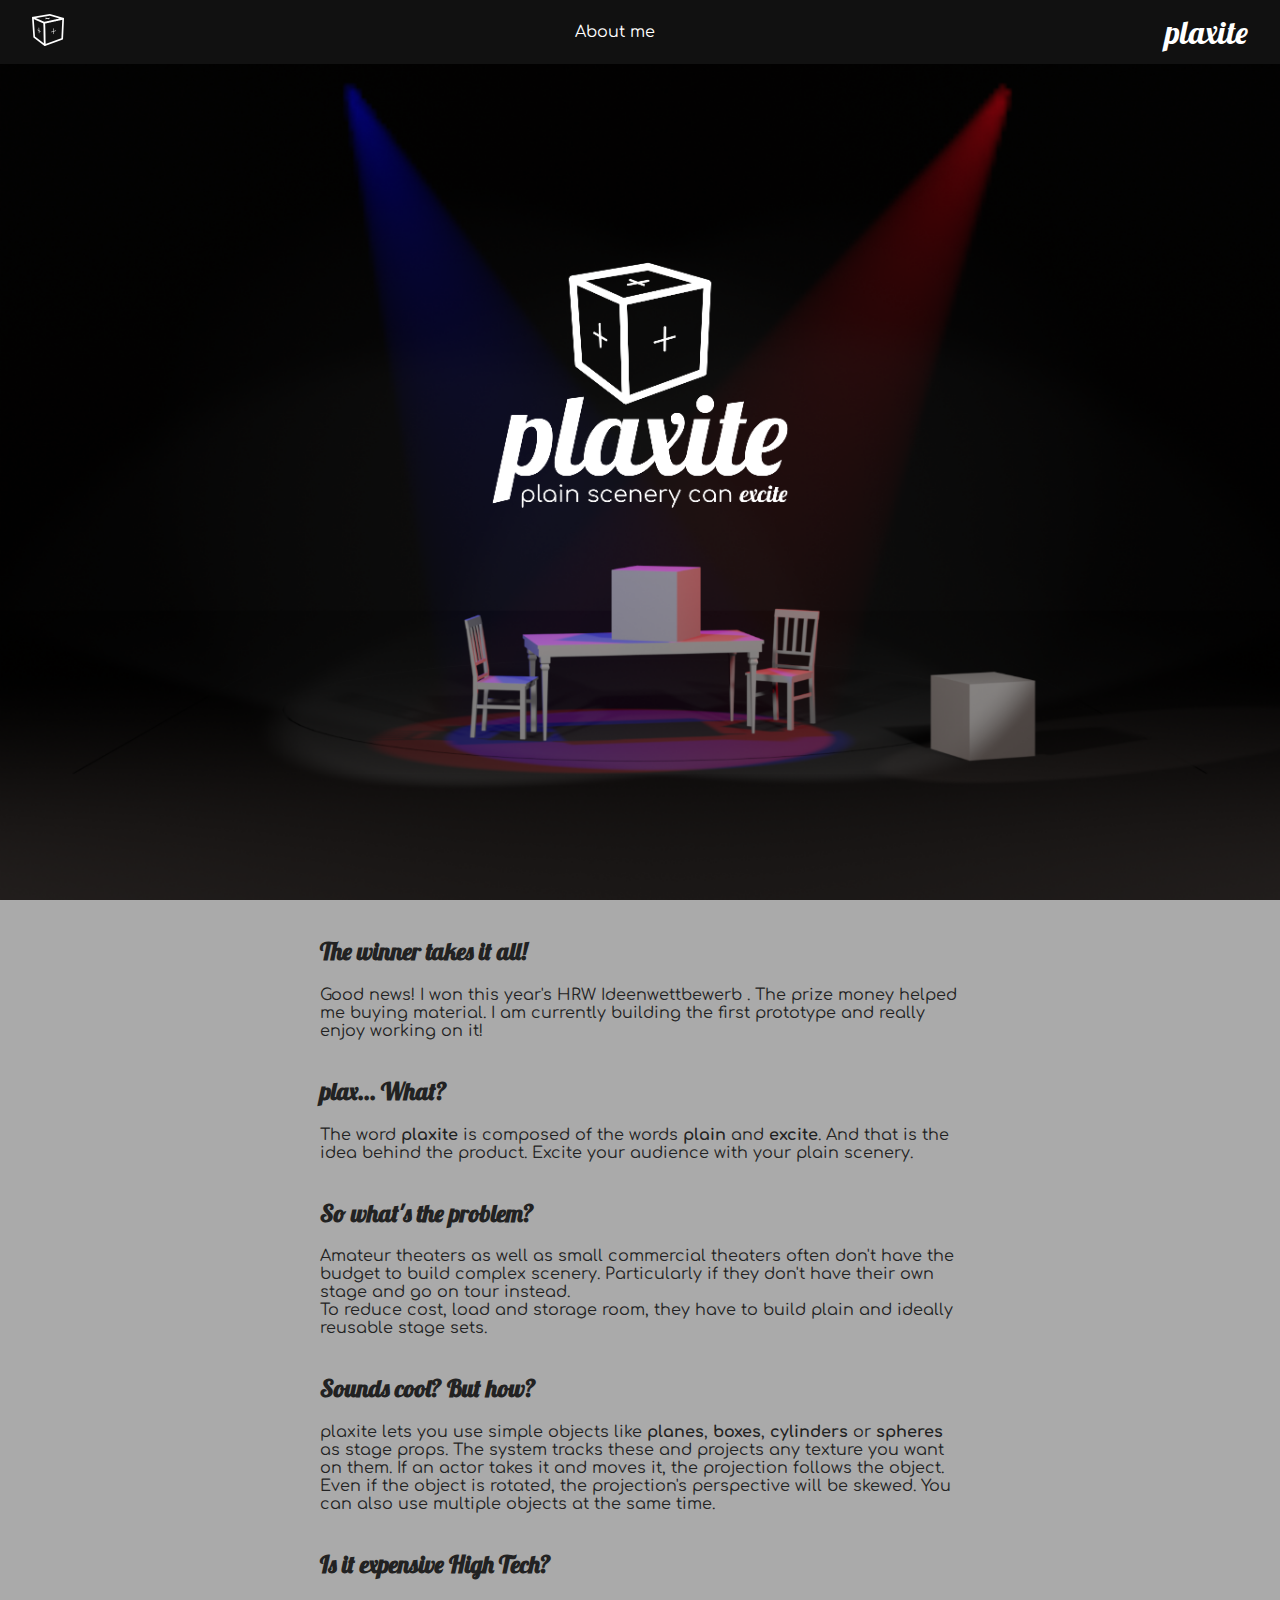
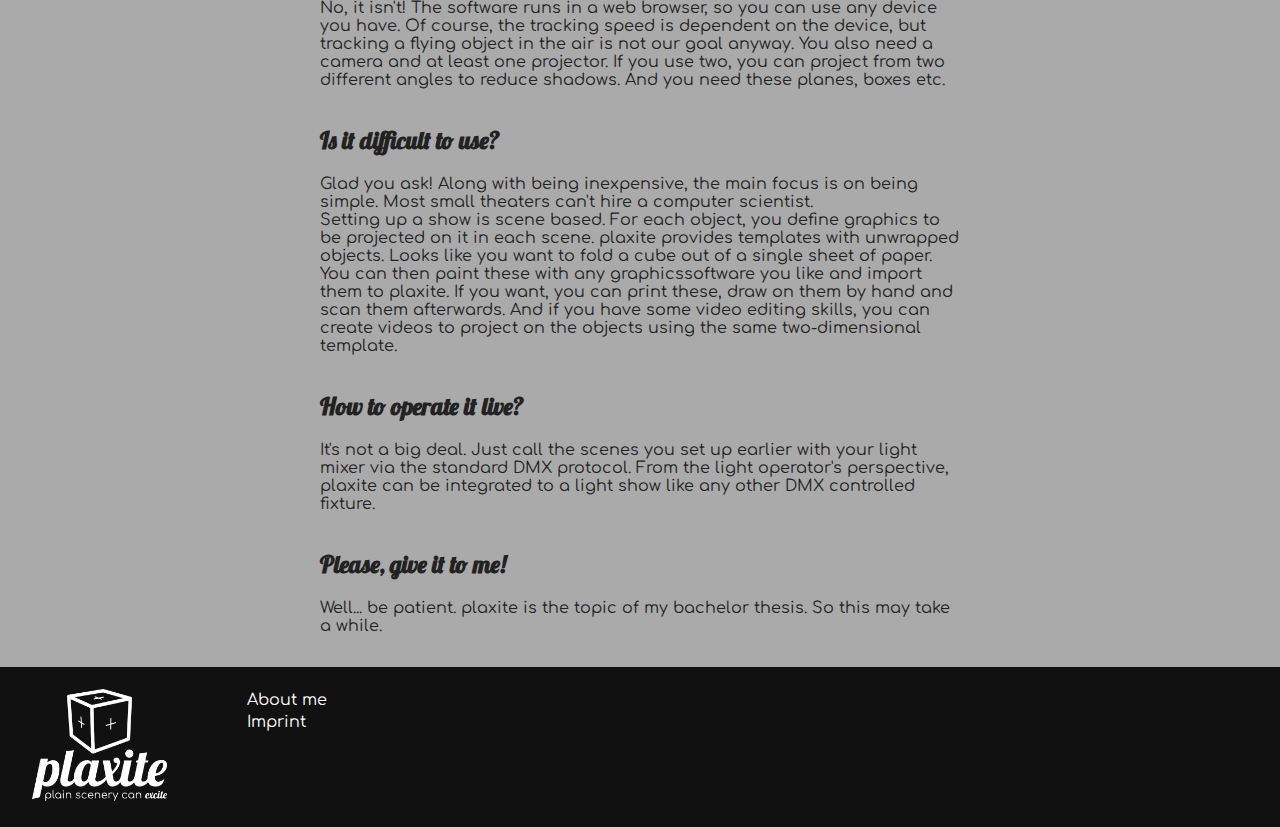
<file: index.html>
<!DOCTYPE html>

<head>
    <meta http-equiv="Content-Security-Policy" content="default-src 'self'; script-src 'self'">
    <link rel="stylesheet" href="style.css">
    <link rel="shortcut icon" href="favicon.png" type="image/png">
    <meta name="viewport" content="width=device-width, initial-scale=1.0">
    <title>plaxite - plain scenery can excite</title>
</head>

<body>
    <div class="navbar">
        <a href="/plaxite">
            <img class="logo" src="favicon.png" alt="">
        </a>
        <a href="/plaxite/about-me.html">About me</a>
        <a href="/plaxite">
            <div class="title">plaxite</div>
        </a>
    </div>

    <div class="hero">
        <div class="hero-on">
        </div>
    </div>

    <div class="content">
        <div class="contentbox">
            <h2>The winner takes it all!</h2>
            <p>
                Good news! I won this year's
                <a href="https://www.hochschule-ruhr-west.de/die-hrw/news/details/ideenwettbewerb-2022/">
                    HRW Ideenwettbewerb
                </a>.
                The prize money helped me buying material.
                I am currently building the first prototype and really enjoy working on it!
            </p>
        </div>

        <div class="contentbox">
            <h2>plax... What?</h2>
            <p>The word <b>plaxite</b> is composed of the words <b>plain</b> and <b>excite</b>.
                And that is the idea behind the product.
                Excite your audience with your plain scenery.</p>
        </div>

        <div class="contentbox">
            <h2>So what's the problem?</h2>
            <p>
                Amateur theaters as well as small commercial theaters often don't have the budget to build complex
                scenery.
                Particularly if they don't have their own stage and go on tour instead.<br>
                To reduce cost, load and storage room, they have to build plain and ideally reusable stage sets.
            </p>
        </div>

        <div class="contentbox right">
            <h2>Sounds cool? But how?</h2>
            <p>
                plaxite lets you use simple objects like <b>planes</b>, <b>boxes</b>, <b>cylinders</b> or <b>spheres</b>
                as
                stage props.
                The system tracks these and projects any texture you want on them. If an actor takes it and moves
                it,
                the projection follows the object.
                Even if the object is rotated, the projection's perspective will be skewed.
                You can also use multiple objects at the same time.
            </p>
        </div>

        <div class="contentbox">
            <h2>Is it expensive High Tech?</h2>
            <p>
                No, it isn't!
                The software runs in a web browser, so you can use any device you have.
                Of course, the tracking speed is dependent on the device, but tracking a flying object in the air is not
                our
                goal anyway.
                You also need a camera and at least one projector.
                If you use two, you can project from two different angles to reduce shadows.
                And you need these planes, boxes etc.
            </p>
        </div>

        <div class="contentbox">
            <h2>Is it difficult to use?</h2>
            <p>
                Glad you ask!
                Along with being inexpensive, the main focus is on being simple.
                Most small theaters can't hire a computer scientist.<br>
                Setting up a show is scene based.
                For each object, you define graphics to be projected on it in each scene.
                plaxite provides templates with unwrapped objects.
                Looks like you want to fold a cube out of a single sheet of paper.
                You can then paint these with any graphicssoftware you like and import them to plaxite.
                If you want, you can print these, draw on them by hand and scan them afterwards.
                And if you have some video editing skills, you can create videos to project on the objects using the
                same
                two-dimensional template.
            </p>
        </div>

        <div class="contentbox">
            <h2>How to operate it live?</h2>
            <p>
                It's not a big deal.
                Just call the scenes you set up earlier with your light mixer via the standard DMX protocol. From the
                light
                operator's perspective, plaxite can be integrated to a light show like any other DMX controlled fixture.
            </p>
        </div>

        <div class="contentbox">
            <h2>Please, give it to me!</h2>
            <p>
                Well... be patient. plaxite is the topic of my bachelor thesis. So this may take a while.
            </p>
        </div>

    </div>

    <div class="footer">
        <a class="img" href="/plaxite">
            <img src="assets/full-logo.png" alt="">
        </a>
        <div class="links">
            <a href="/plaxite/about-me.html">About me</a>
            <a href="/plaxite/imprint.html">Imprint</a>
        </div>
    </div>

    <script src="index.js"></script>
</body>
</file>
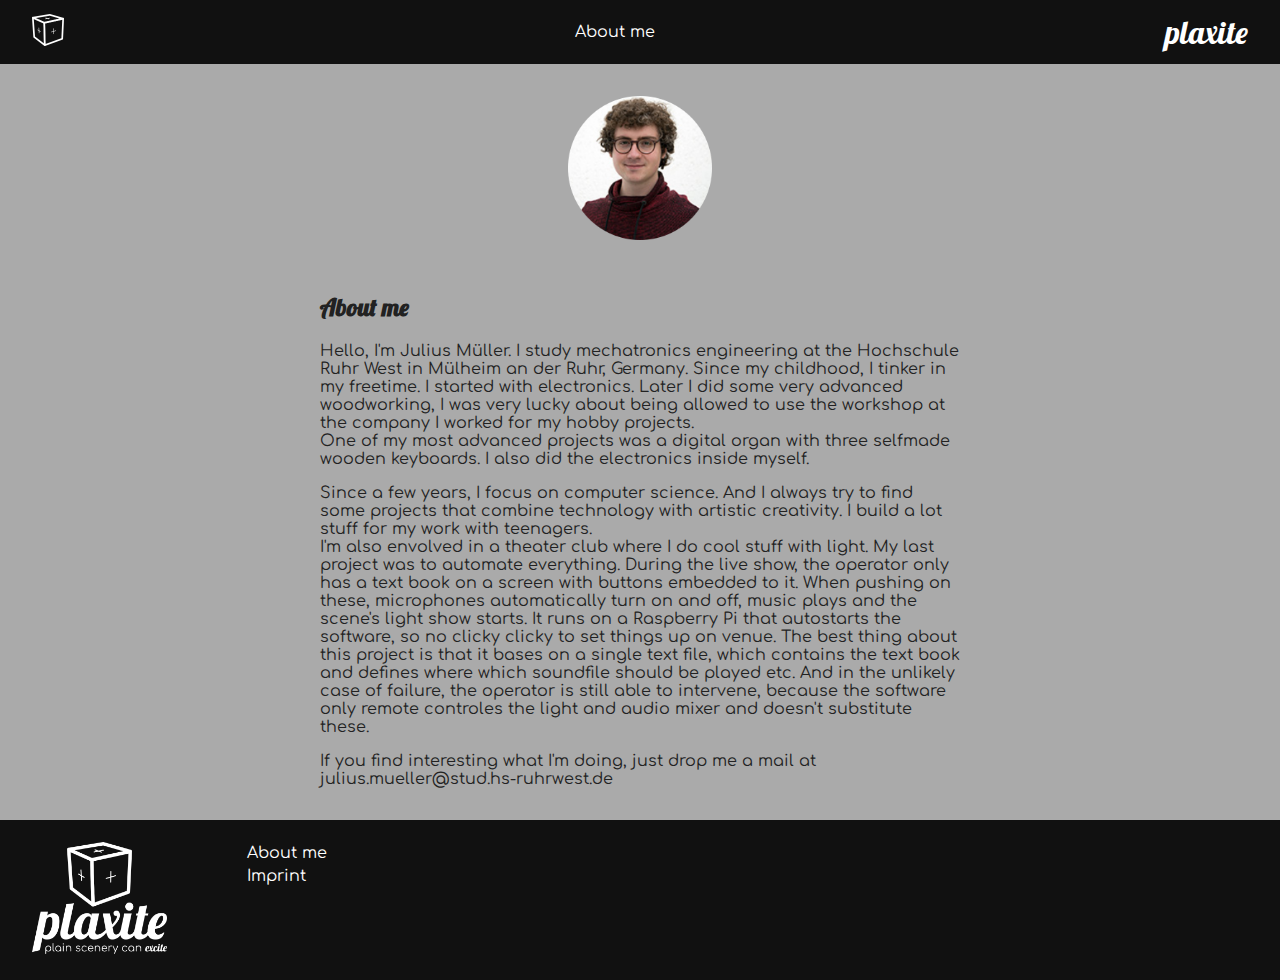
<file: about-me.html>
<!DOCTYPE html>

<head>
    <link rel="stylesheet" href="style.css">
    <link rel="shortcut icon" href="favicon.png" type="image/png">
    <meta name="viewport" content="width=device-width, initial-scale=1.0">
    <title>about me - plaxite</title>
</head>

<body>
    <div class="navbar">
        <a href="/plaxite">
            <img class="logo" src="favicon.png" alt="">
        </a>
        <a href="/plaxite/about-me.html">About me</a>
        <a href="/plaxite">
            <div class="title">plaxite</div>
        </a>
    </div>

    <div class="content no-hero">
        <img src="assets/julius-mueller.png" style="height: 9rem">
        <div class="contentbox">
            <h2>About me</h2>
            <p>
                Hello, I'm Julius Müller.
                I study mechatronics engineering at the Hochschule Ruhr West in Mülheim an der Ruhr, Germany.
                Since my childhood, I tinker in my freetime.
                I started with electronics.
                Later I did some very advanced woodworking, I was very lucky about being allowed to use the workshop at
                the company I worked for my hobby projects.<br>
                One of my most advanced projects was a digital organ with three selfmade wooden keyboards.
                I also did the electronics inside myself.
            </p>
            <p>
                Since a few years, I focus on computer science.
                And I always try to find some projects that combine technology with artistic creativity.
                I build a lot stuff for my work with teenagers.<br>
                I'm also envolved in a theater club where I do cool stuff with light.
                My last project was to automate everything.
                During the live show, the operator only has a text book on a screen with buttons embedded to it.
                When pushing on these, microphones automatically turn on and off, music plays and the scene's light show
                starts.
                It runs on a Raspberry Pi that autostarts the software, so no clicky clicky to set things up on venue.
                The best thing about this project is that it bases on a single text file, which contains the text book
                and defines where which soundfile should be played etc.
                And in the unlikely case of failure, the operator is still able to intervene, because the software only
                remote controles the light and audio mixer and doesn't substitute these.
            </p>
            <p>
                If you find interesting what I'm doing, just drop me a mail at <a
                    href="mailto:julius.mueller@stud.hs-ruhrwest.de">julius.mueller@stud.hs-ruhrwest.de</a>
            </p>
        </div>

    </div>

    <div class="footer">
        <a class="img" href="/plaxite">
            <img src="assets/full-logo.png" alt="">
        </a>
        <div class="links">
            <a href="/plaxite/about-me.html">About me</a>
            <a href="/plaxite/imprint.html">Imprint</a>
        </div>
    </div>

</body>
</file>
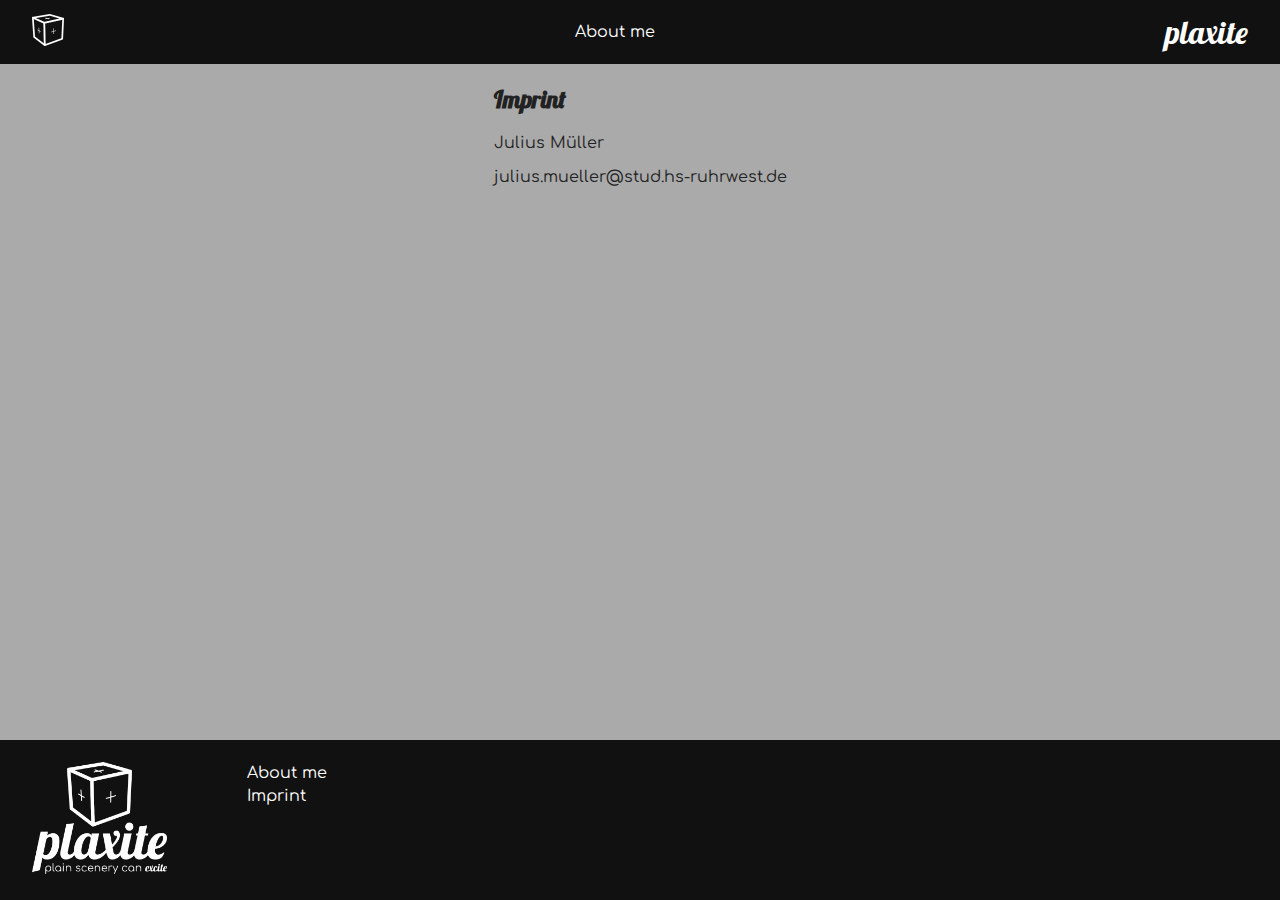
<file: imprint.html>
<!DOCTYPE html>

<head>
    <meta http-equiv="Content-Security-Policy" content="default-src 'self'; script-src 'self'">
    <link rel="stylesheet" href="style.css">
    <link rel="shortcut icon" href="favicon.png" type="image/png">
    <meta name="viewport" content="width=device-width, initial-scale=1.0">
    <title>imprint - plaxite</title>
</head>

<body>
    <div class="navbar">
        <a href="/plaxite">
            <img class="logo" src="favicon.png" alt="">
        </a>
        <a href="/plaxite/about-me.html">About me</a>
        <a href="/plaxite">
            <div class="title">plaxite</div>
        </a>
    </div>

    <div class="content no-hero">
        <div class="contentbox">
            <h2>Imprint</h2>
            <p>
                Julius Müller
            </p>
            <p>
                <a href="mailto:julius.mueller@stud.hs-ruhrwest.de">julius.mueller@stud.hs-ruhrwest.de</a>
            </p>
        </div>

    </div>

    <div class="footer">
        <a class="img" href="/plaxite">
            <img src="assets/full-logo.png" alt="">
        </a>
        <div class="links">
            <a href="/plaxite/about-me.html">About me</a>
            <a href="/plaxite/imprint.html">Imprint</a>
        </div>
    </div>

</body>
</file>
<file: style.css>
@font-face {
    font-family: lobster;
    src: url("fonts/lobster/lobster-regular.ttf");
}

@font-face {
    font-family: comfortaa;
    src: url("fonts/comfortaa/comfortaa.ttf")
}

body {
    font-family: comfortaa;
    color: #222;
    background-color: #aaa;
    margin: 0;
    padding: 0;
}

h1,
h2,
h3,
h4 {
    font-family: lobster;
}

.navbar {
    background-color: #111;
    position: fixed;
    top: 0;
    left: 0;
    right: 0;
    padding: .2rem;
    display: flex;
    justify-content: space-between;
    align-items: center;
    height: 4rem;
    padding: 0 2rem;
}

.navbar .title {
    font-family: lobster;
    color: white;
    font-size: 2rem;
}

.navbar a {
    color: white
}

.logo {
    height: 2rem;
}

.hero,
.hero-on {
    width: 100%;
    height: 100vh;
    padding: 0;
    background-position: center;
    background-size: cover;
}

.hero {
    background-image: url("assets/hero-off-logo.png");
}

.hero-on {
    background-image: url("assets/hero-on-both.png");
    display: none;
}

a {
    text-decoration: none;
    color: inherit;
}

a:hover {
    text-decoration: underline;
}

.content {
    padding: 1rem;
    display: flex;
    flex-direction: column;
    align-items: center;
    min-height: calc(100vh - 15rem);
}

.content img {
    margin: 2rem 0;
}

.contentbox {
    max-width: 40rem;
}

.footer {
    background-color: #111;
    height: 10rem;
    display: flex;
    align-items: center;
}

.links {
    display: flex;
    flex-direction: column;
    margin: 0 3rem;
    height: 7rem;
}

.links a {
    margin-bottom: .3rem;
}

.footer img {
    height: 7rem;
}

.footer .img {
    margin: 0 2rem;
}

.footer .links a {
    text-decoration: none;
    color: white;
}

.footer .links a:hover {
    text-decoration: underline;
}

.content.no-hero {
    padding-top: 4rem;
}
</file>
